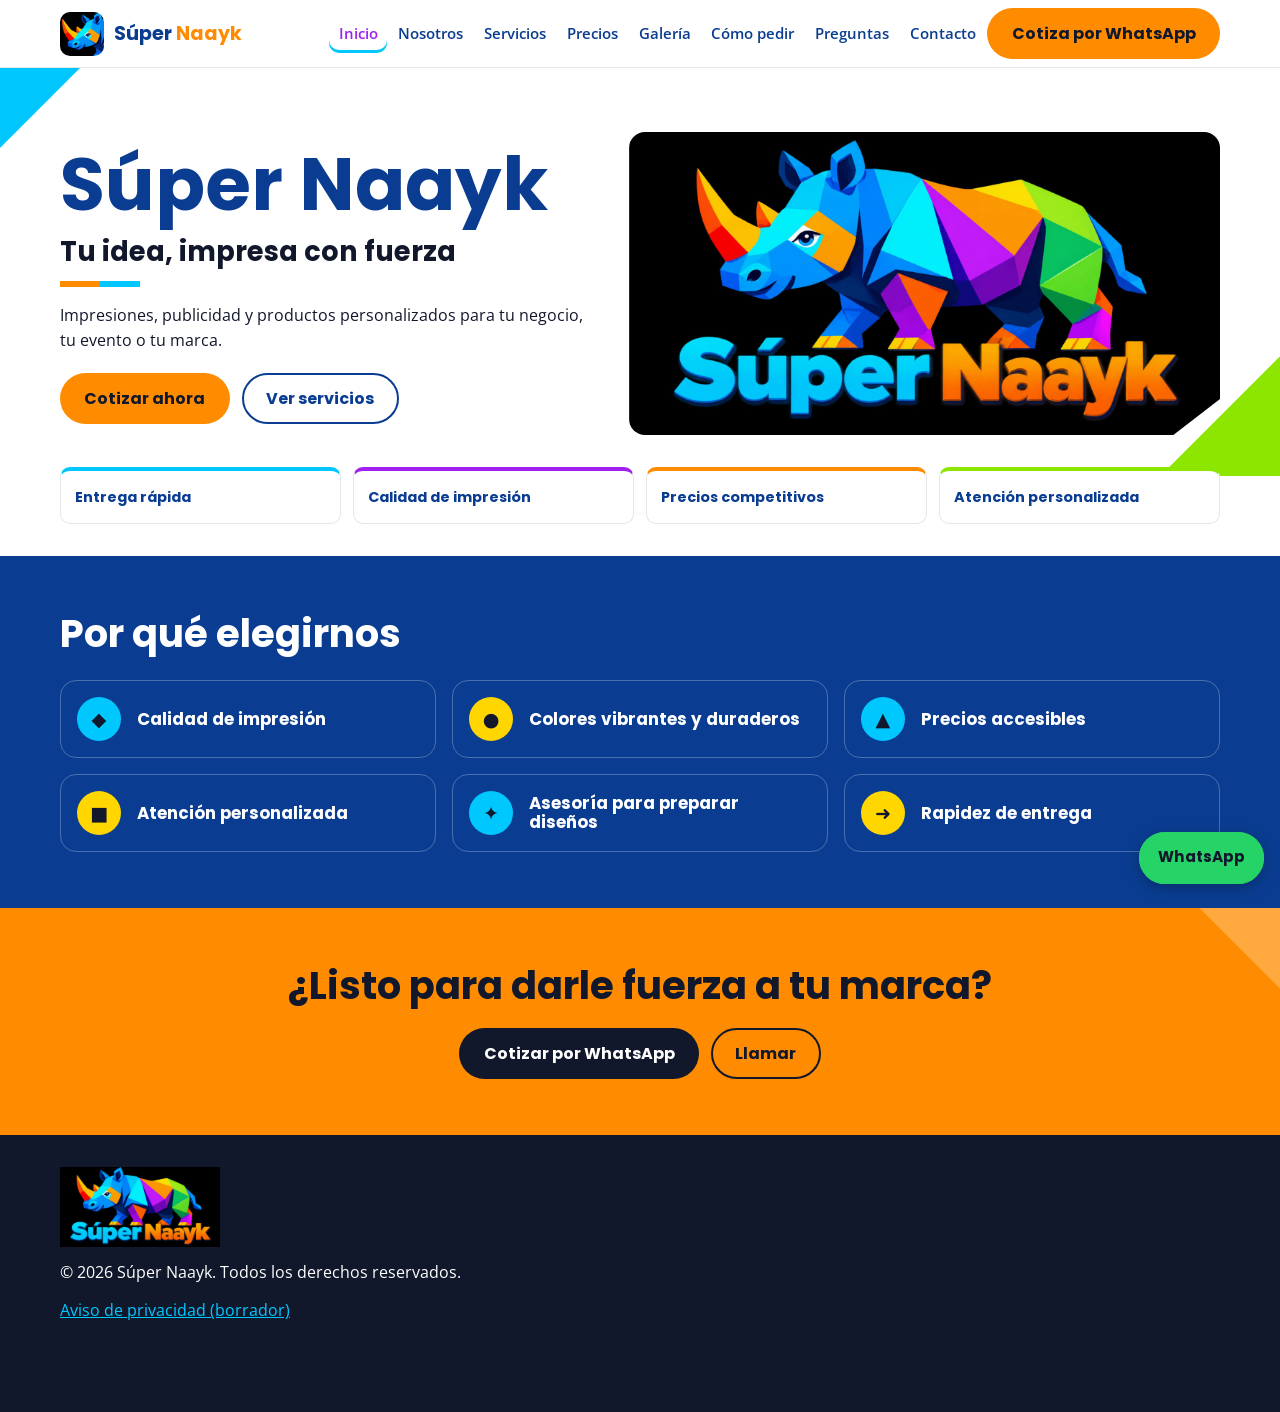
<file: index.html>
<!DOCTYPE html>
<html lang="es-MX">
<head>
  <meta charset="utf-8">
  <meta name="viewport" content="width=device-width, initial-scale=1">
  <title>Súper Naayk | Impresión de lonas, vinil y sublimación en Xalapa</title>
  <meta name="description" content="Impresión de gran formato, lonas, vinil, sublimación y productos personalizados en Xalapa, Veracruz. Cotiza por WhatsApp.">
  <meta property="og:title" content="Súper Naayk | Tu idea, impresa con fuerza">
  <meta property="og:description" content="Lonas, vinil, sublimación y productos personalizados. Cotiza por WhatsApp.">
  <meta property="og:type" content="website">
  <meta property="og:image" content="assets/img/logo/logo-supernaayk.jpeg">
  <link rel="icon" type="image/png" sizes="32x32" href="assets/icons/favicon-32.png">
  <link rel="apple-touch-icon" href="assets/icons/favicon-256.png">
  <link rel="preconnect" href="https://fonts.googleapis.com">
  <link rel="preconnect" href="https://fonts.gstatic.com" crossorigin>
  <link rel="stylesheet" href="https://fonts.googleapis.com/css2?family=Open+Sans:wght@400;600&family=Poppins:wght@600;700;800&display=swap">
  <link rel="stylesheet" href="css/styles.css">
</head>
<body>
<div class="splash" aria-hidden="true"><img src="assets/img/logo/logo-supernaayk.jpeg" width="1600" height="800" alt=""></div>
<a class="skip" href="#contenido">Saltar al contenido</a>

<!-- NAVEGACIÓN -->
<header class="nav">
  <div class="wrap nav__in">
    <a class="nav__brand" href="#inicio" aria-label="Súper Naayk, inicio">
      <img src="assets/icons/favicon-256.png" width="44" height="44" alt="">
      <span>Súper <b>Naayk</b></span>
    </a>
    <button class="nav__toggle" aria-expanded="false" aria-controls="menu" aria-label="Abrir menú"><span></span></button>
    <nav id="menu" class="nav__menu" aria-label="Principal">
      <a href="#inicio">Inicio</a><a href="#nosotros">Nosotros</a><a href="#servicios">Servicios</a>
      <a href="#precios">Precios</a><a href="#galeria">Galería</a><a href="#como-pedir">Cómo pedir</a>
      <a href="#faq">Preguntas</a><a href="#contacto">Contacto</a>
      <a class="btn btn--cta nav__cta" data-wa="general" href="https://wa.me/522281256779" target="_blank" rel="noopener noreferrer">Cotiza por WhatsApp</a>
    </nav>
  </div>
</header>

<main id="contenido">
<!-- PORTADA -->
<section data-view="inicio" id="inicio" class="hero">
  <i class="shape shape--a" aria-hidden="true"></i><i class="shape shape--b" aria-hidden="true"></i><i class="shape shape--c" aria-hidden="true"></i>
  <div class="wrap hero__grid">
    <div class="hero__text">
      <h1>Súper Naayk</h1>
      <p class="hero__slogan">Tu idea, impresa con fuerza</p>
      <p>Impresiones, publicidad y productos personalizados para tu negocio, tu evento o tu marca.</p>
      <div class="btns">
        <a class="btn btn--cta" data-wa="general" href="https://wa.me/522281256779" target="_blank" rel="noopener noreferrer">Cotizar ahora</a>
        <a class="btn btn--ghost" href="#servicios">Ver servicios</a>
      </div>
    </div>
    <div class="hero__art">
      <div class="hero__panel"><img src="assets/img/logo/logo-supernaayk.jpeg" width="1600" height="800" alt="Logotipo de Súper Naayk: rinoceronte facetado de colores"></div>
    </div>
  </div>
  <ul class="wrap perks">
    <li><b>Entrega rápida</b></li><li><b>Calidad de impresión</b></li><li><b>Precios competitivos</b></li><li><b>Atención personalizada</b></li>
  </ul>
</section>

<!-- POR QUÉ ELEGIRNOS -->
<section data-view="inicio" id="porque" class="sec sec--blue">
  <div class="wrap">
    <h2>Por qué elegirnos</h2>
    <ul class="why">
      <li><span class="ico" aria-hidden="true">◆</span><h3>Calidad de impresión</h3></li>
      <li><span class="ico" aria-hidden="true">●</span><h3>Colores vibrantes y duraderos</h3></li>
      <li><span class="ico" aria-hidden="true">▲</span><h3>Precios accesibles</h3></li>
      <li><span class="ico" aria-hidden="true">■</span><h3>Atención personalizada</h3></li>
      <li><span class="ico" aria-hidden="true">✦</span><h3>Asesoría para preparar diseños</h3></li>
      <li><span class="ico" aria-hidden="true">➜</span><h3>Rapidez de entrega</h3></li>
    </ul>
  </div>
</section>

<!-- LLAMADA FINAL -->
<section data-view="inicio" class="cta">
  <i class="shape shape--d" aria-hidden="true"></i>
  <div class="wrap">
    <h2>¿Listo para darle fuerza a tu marca?</h2>
    <div class="btns btns--center">
      <a class="btn btn--dark" data-wa="general" href="https://wa.me/522281256779" target="_blank" rel="noopener noreferrer">Cotizar por WhatsApp</a>
      <a class="btn btn--ghost-dark" id="call-btn" href="tel:+522281256779">Llamar</a>
    </div>
  </div>
</section>

<!-- NOSOTROS -->
<section data-view="nosotros" hidden id="nosotros" class="sec sec--gray">
  <div class="wrap">
    <h2>¿Quiénes somos?</h2>
    <p class="lead" data-proto>Súper Naayk nació de una idea sencilla: que cualquier negocio o persona pueda ver sus ideas hechas realidad con impresiones de calidad y un trato cercano. Trabajamos con lonas, vinil y sublimación para que tu marca se vea y se sienta fuerte.</p>
    <div class="cards cards--3">
      <article class="card card--accent"><h3>Misión</h3><p>Ofrecer al usuario un servicio de calidad y rapidez, dando soluciones de publicidad en distintas presentaciones.</p></article>
      <article class="card card--accent card--b"><h3>Visión</h3><p>Tener presencia en toda la región de Veracruz, con la posibilidad de hacer envíos fuera del estado para expandir la marca a todo el país.</p></article>
      <article class="card card--accent card--c"><h3>Valores</h3><ul class="tags"><li>Calidad</li><li>Compromiso</li><li>Creatividad</li><li>Puntualidad</li><li>Trato cercano</li></ul></article>
    </div>
    <div class="photos" aria-label="Espacio para fotografías del equipo y el taller">
      <div class="ph">Foto del taller<br><small>(próximamente)</small></div><div class="ph">Foto del equipo<br><small>(próximamente)</small></div>
    </div>
  </div>
</section>

<!-- SERVICIOS Y PRODUCTOS (JS generará las tarjetas desde js/products.js en la Fase 3) -->
<section data-view="servicios" hidden id="servicios" class="sec">
  <div class="wrap">
    <h2>Servicios y productos</h2>
    <p class="lead">Elige una categoría y cotiza directo por WhatsApp.</p>
    <div id="catalog-filters" class="filters" role="group" aria-label="Filtrar por categoría"></div>
    <div id="catalog-grid" class="cards cards--grid" aria-live="polite"></div>
  </div>
</section>

<!-- PRECIOS (misma fuente de datos que el catálogo) -->
<section data-view="precios" hidden id="precios" class="sec sec--gray">
  <div class="wrap">
    <h2>Precios</h2>
    <div id="price-table" class="price-table"></div>
    <p class="note">Precios sujetos a cambio. Consulta disponibilidad y descuentos por volumen.</p>
    <div class="btns">
      <a class="btn btn--cta" data-wa="general" href="https://wa.me/522281256779" target="_blank" rel="noopener noreferrer">Consultar por WhatsApp</a>
      <span class="btn btn--ghost is-disabled" aria-disabled="true">Catálogo PDF (próximamente)</span>
    </div>
  </div>
</section>

<!-- GALERÍA -->
<section data-view="galeria" hidden id="galeria" class="sec">
  <div class="wrap">
    <h2>Galería</h2>
    <div id="gallery-filters" class="filters" role="group" aria-label="Filtrar galería"></div>
    <div id="gallery-grid" class="gallery"><p class="empty">Muy pronto mostraremos aquí nuestros trabajos. Mientras tanto, cuéntanos tu idea y cotiza.</p></div>
  </div>
</section>

<!-- CÓMO PEDIR -->
<section data-view="como-pedir" hidden id="como-pedir" class="sec">
  <div class="wrap">
    <h2>Cómo pedir</h2>
    <ol class="steps">
      <li><h3>Cuéntanos tu idea</h3><p>O envía tu diseño.</p></li>
      <li><h3>Recibe tu cotización</h3><p>Con los detalles de tu pedido.</p></li>
      <li><h3>Aprueba el diseño</h3><p>Acuerda el anticipo y las condiciones.</p></li>
      <li><h3>Recoge o recibe tu pedido</h3><p>Según lo acordado.</p></li>
    </ol>
    <p class="note">El anticipo, la entrega y las condiciones se confirman directamente con el negocio.</p>
    <div class="btns"><a class="btn btn--cta btn--lg" data-wa="general" href="https://wa.me/522281256779" target="_blank" rel="noopener noreferrer">Iniciar conversación por WhatsApp</a></div>
  </div>
</section>

<!-- PREGUNTAS FRECUENTES (textos provisionales de prototipo) -->
<section data-view="faq" hidden id="faq" class="sec sec--gray">
  <div class="wrap wrap--narrow">
    <h2>Preguntas frecuentes</h2>
    <p class="note">Respuestas provisionales; se confirmarán con el negocio.</p>
    <div class="faq">
      <details><summary>¿Qué formatos de archivo aceptan?</summary><p>Pregúntanos por WhatsApp qué formatos son los más adecuados para tu trabajo.</p></details>
      <details><summary>¿Cuánto tiempo tarda un pedido?</summary><p>Depende del producto y la cantidad. Te lo confirmamos al cotizar.</p></details>
      <details><summary>¿Ofrecen diseño gráfico?</summary><p>Te asesoramos para preparar tu diseño. Consulta las condiciones por WhatsApp.</p></details>
      <details><summary>¿Existe un pedido mínimo?</summary><p>Varía según el producto. Consúltalo al solicitar tu cotización.</p></details>
      <details><summary>¿Qué métodos de pago aceptan?</summary><p>Te los indicamos al momento de acordar tu pedido.</p></details>
      <details><summary>¿Realizan envíos fuera de Xalapa o Veracruz?</summary><p>Consúltanos tu caso y te informamos las opciones disponibles.</p></details>
      <details><summary>¿Instalan lonas?</summary><p>Pregúntanos por WhatsApp si el servicio está disponible para tu proyecto.</p></details>
    </div>
  </div>
</section>

<!-- CONTACTO -->
<section data-view="contacto" hidden id="contacto" class="sec">
  <div class="wrap contact">
    <div>
      <h2>Contacto</h2>
      <p class="note" data-proto>Datos de prueba para el prototipo.</p>
      <ul class="info" id="info"></ul>
      <p class="social" id="social"></p>
    </div>
    <form id="contact-form" class="form" novalidate>
      <label for="f-nombre">Nombre</label><input id="f-nombre" name="nombre" autocomplete="name" required>
      <label for="f-tel">Teléfono</label><input id="f-tel" name="telefono" type="tel" autocomplete="tel" required>
      <label for="f-correo">Correo electrónico (opcional)</label><input id="f-correo" name="correo" type="email" autocomplete="email">
      <label for="f-producto">Producto de interés</label><select id="f-producto" name="producto"><option value="">Selecciona una opción</option></select>
      <label for="f-msg">Mensaje</label><textarea id="f-msg" name="mensaje" rows="4" required></textarea>
      <p class="note">Usaremos tus datos solo para responder tu solicitud. Aviso de privacidad: pendiente.</p>
      <button class="btn btn--cta" type="submit">Continuar por WhatsApp</button>
      <p id="form-status" role="status"></p>
    </form>
  </div>
</section>
</main>

<footer class="foot">
  <div class="wrap foot__in">
    <img src="assets/img/logo/logo-supernaayk.jpeg" width="160" height="80" alt="Súper Naayk" loading="lazy">
    <p>© 2026 Súper Naayk. Todos los derechos reservados.</p>
    <a href="privacidad.html">Aviso de privacidad (borrador)</a>
  </div>
</footer>

<a class="wa-float" data-wa="general" href="https://wa.me/522281256779" target="_blank" rel="noopener noreferrer" aria-label="Cotizar por WhatsApp">WhatsApp</a>
<script type="module" src="js/main.js"></script>
</body>
</html>
</file>
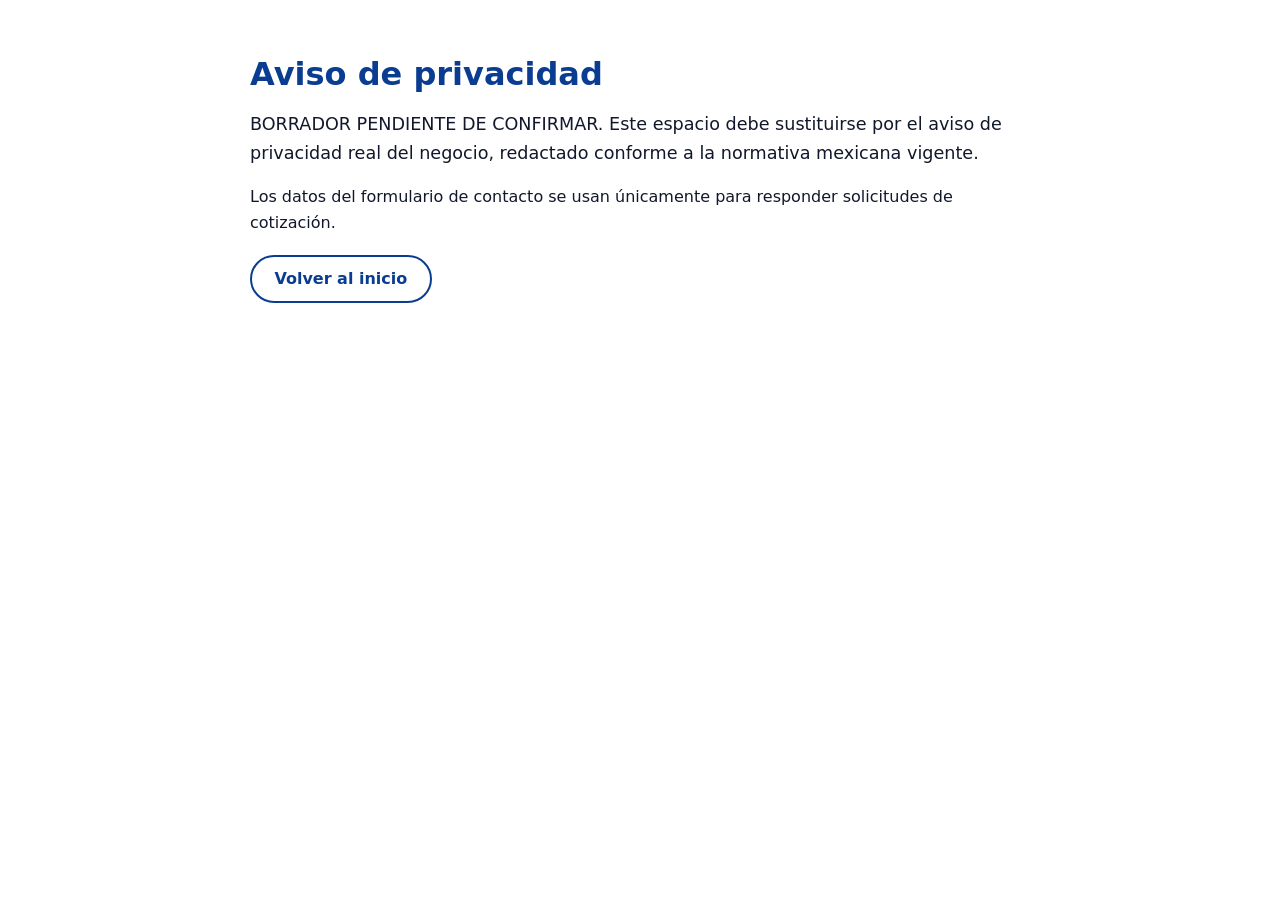
<file: privacidad.html>
<!DOCTYPE html>
<html lang="es-MX"><head><meta charset="utf-8"><meta name="viewport" content="width=device-width, initial-scale=1">
<title>Aviso de privacidad (borrador) | Súper Naayk</title><meta name="robots" content="noindex">
<link rel="stylesheet" href="css/styles.css"></head>
<body><main class="sec"><div class="wrap wrap--narrow"><h1>Aviso de privacidad</h1>
<p class="lead">BORRADOR PENDIENTE DE CONFIRMAR. Este espacio debe sustituirse por el aviso de privacidad real del negocio, redactado conforme a la normativa mexicana vigente.</p>
<p>Los datos del formulario de contacto se usan únicamente para responder solicitudes de cotización.</p>
<div class="btns"><a class="btn btn--ghost" href="index.html">Volver al inicio</a></div></div></main></body></html>
</file>
<file: css/styles.css>
/* Súper Naayk — identidad visual. Móvil primero. */
:root{
  --cyan:#00C8FF; --blue:#0A3D91; --orange:#FF8C00; --purple:#A020F0; --lime:#8CE600; --yellow:#FFD600;
  --white:#fff; --gray:#F2F4F6; --ink:#12182B;
  --font-h:'Poppins','Montserrat',system-ui,-apple-system,'Segoe UI',Arial,sans-serif;
  --font-b:'Open Sans','Lato',system-ui,-apple-system,'Segoe UI',Arial,sans-serif;
  --r:16px; --r-s:10px; --gap:1rem; --nav-h:68px; --max:1160px;
}
*,*::before,*::after{box-sizing:border-box}
html{scroll-behavior:smooth;scroll-padding-top:calc(var(--nav-h) + 12px)}
body{margin:0;font-family:var(--font-b);color:var(--ink);background:var(--white);line-height:1.6;font-size:1rem}
img{max-width:100%;height:auto;display:block}
h1,h2,h3{font-family:var(--font-h);line-height:1.15;margin:0 0 .6rem;color:var(--blue)}
h2{font-size:clamp(1.6rem,5vw,2.4rem)} h3{font-size:1.1rem}
a{color:var(--blue)}
:focus-visible{outline:3px solid var(--purple);outline-offset:3px}
.wrap{width:min(100% - 2rem,var(--max));margin-inline:auto}
.wrap--narrow{max-width:780px}
.skip{position:absolute;left:-999px;top:0;background:var(--ink);color:#fff;padding:.6rem 1rem;z-index:100}
.skip:focus{left:0}

/* Botones (mín. 48px de alto para uso táctil). Naranja con texto oscuro por contraste. */
.btn{display:inline-flex;align-items:center;justify-content:center;min-height:48px;padding:.7rem 1.4rem;border-radius:999px;font:700 1rem var(--font-h);text-decoration:none;border:2px solid transparent;cursor:pointer;transition:transform .2s,background .2s}
.btn:hover{transform:translateY(-2px)}
.btn--cta{background:var(--orange);color:var(--ink)} .btn--cta:hover{background:#ffa02e}
.btn--ghost{border-color:var(--blue);color:var(--blue);background:transparent} .btn--ghost:hover{background:var(--blue);color:#fff}
.btn--dark{background:var(--ink);color:#fff} .btn--ghost-dark{border-color:var(--ink);color:var(--ink)}
.btn--lg{min-height:56px;font-size:1.1rem}
.is-disabled{opacity:.55;cursor:not-allowed;pointer-events:none}
.btns{display:flex;flex-wrap:wrap;gap:.75rem;margin-top:1.2rem} .btns--center{justify-content:center}

/* Navegación */
.nav{position:sticky;top:0;z-index:50;background:rgba(255,255,255,.96);border-bottom:1px solid #e3e7ec;height:var(--nav-h)}
.nav__in{display:flex;align-items:center;justify-content:space-between;height:100%}
.nav__brand{display:flex;align-items:center;gap:.6rem;text-decoration:none;font:700 1.2rem var(--font-h);color:var(--blue)}
.nav__brand img{border-radius:10px;background:#000} .nav__brand b{color:var(--orange)}
.nav__toggle{width:48px;height:48px;border:0;background:none;cursor:pointer;display:grid;place-items:center}
.nav__toggle span,.nav__toggle span::before,.nav__toggle span::after{display:block;width:24px;height:3px;background:var(--blue);border-radius:2px;content:'';position:relative;transition:transform .2s}
.nav__toggle span::before{position:absolute;top:-8px} .nav__toggle span::after{position:absolute;top:8px}
.nav__menu{position:absolute;top:var(--nav-h);left:0;right:0;background:#fff;display:none;flex-direction:column;padding:1rem;gap:.25rem;border-bottom:1px solid #e3e7ec}
.nav-open .nav__menu{display:flex}
.nav__menu a:not(.btn){padding:.8rem .5rem;text-decoration:none;font-weight:600;border-radius:var(--r-s)}
.nav__menu a.is-active{color:var(--purple);box-shadow:inset 0 -3px var(--cyan)}
@media(min-width:1100px){
  .nav__toggle{display:none}
  .nav__menu{position:static;display:flex;flex-direction:row;align-items:center;padding:0;border:0;gap:.1rem;background:none}
  .nav__menu a:not(.btn){padding:.5rem .6rem;font-size:.92rem}
}

/* Portada */
.hero{position:relative;overflow:hidden;padding:2.5rem 0 1.5rem}
.shape{position:absolute;display:block;z-index:0;transition:transform .4s,background .4s}
.shape--a{top:-60px;left:-60px;width:200px;height:200px;background:var(--cyan);clip-path:polygon(0 0,100% 0,0 100%)}
.shape--b{bottom:80px;right:-50px;width:170px;height:170px;background:var(--lime);clip-path:polygon(100% 0,100% 100%,0 100%)}
.shape--c{top:35%;right:12%;width:70px;height:70px;background:var(--purple);clip-path:polygon(50% 0,100% 100%,0 100%);opacity:.9}
.hero:hover .shape--a{transform:scale(1.08);background:var(--purple)}
.hero:hover .shape--b{transform:scale(1.08);background:var(--yellow)}
.hero__grid{position:relative;z-index:1;display:grid;gap:2rem}
.hero h1{font-size:clamp(2.6rem,10vw,4.6rem);color:var(--blue);margin-bottom:.2rem}
.hero__slogan{font:700 clamp(1.2rem,4vw,1.7rem) var(--font-h);color:var(--ink);margin:0 0 .8rem}
.hero__slogan::after{content:'';display:block;width:80px;height:6px;margin-top:.5rem;background:linear-gradient(90deg,var(--orange) 50%,var(--cyan) 50%)}
.hero__panel{background:#000;clip-path:polygon(0 0,100% 0,100% 88%,92% 100%,0 100%);border-radius:var(--r);padding:.5rem;animation:enter .8s ease-out both}
@keyframes enter{from{opacity:0;transform:translateY(24px)}to{opacity:1;transform:none}}
.perks{position:relative;z-index:1;list-style:none;padding:0;margin:2rem auto 0;display:grid;grid-template-columns:1fr 1fr;gap:.75rem}
.perks li{background:#fff;border:1px solid #e3e7ec;border-top:4px solid var(--cyan);border-radius:var(--r-s);padding:.9rem;font-family:var(--font-h);font-size:.9rem;color:var(--blue)}
.perks li:nth-child(2){border-top-color:var(--purple)} .perks li:nth-child(3){border-top-color:var(--orange)} .perks li:nth-child(4){border-top-color:var(--lime)}
@media(min-width:860px){
  .hero{padding:4rem 0 2rem}
  .hero__grid{grid-template-columns:1fr 1.1fr;align-items:center}
  .perks{grid-template-columns:repeat(4,1fr)}
}

/* Secciones */
.sec{padding:3.5rem 0} .sec--gray{background:var(--gray)}
.sec--blue{background:var(--blue)} .sec--blue h2,.sec--blue h3{color:#fff}
.lead{font-size:1.1rem;max-width:70ch} .note{font-size:.9rem;color:#4a5568}
.cards{display:grid;gap:var(--gap);margin-top:1.5rem}
.cards--3{grid-template-columns:1fr} .cards--grid{grid-template-columns:repeat(auto-fill,minmax(240px,1fr))}
.card{background:#fff;border-radius:var(--r);padding:1.4rem;border:1px solid #e3e7ec}
.card--accent{border-top:6px solid var(--cyan)} .card--b{border-top-color:var(--orange)} .card--c{border-top-color:var(--purple)}
.tags{list-style:none;padding:0;margin:0;display:flex;flex-wrap:wrap;gap:.5rem}
.tags li{background:var(--gray);border-radius:999px;padding:.25rem .8rem;font-weight:600;font-size:.9rem}
.photos{display:grid;gap:var(--gap);margin-top:1.5rem}
.ph,.empty{display:grid;place-items:center;text-align:center;min-height:180px;border:2px dashed #aab4c2;border-radius:var(--r);color:#4a5568;padding:1rem}
.filters{display:flex;flex-wrap:wrap;gap:.5rem;margin-top:1rem}
.filters button{min-height:44px;padding:.4rem 1rem;border-radius:999px;border:2px solid var(--blue);background:#fff;color:var(--blue);font:600 .95rem var(--font-b);cursor:pointer}
.filters button[aria-pressed="true"]{background:var(--blue);color:#fff}
.gallery{display:grid;gap:var(--gap);grid-template-columns:repeat(auto-fill,minmax(200px,1fr));margin-top:1.2rem}
.price-table{margin-top:1.2rem;overflow-wrap:anywhere}
.why{list-style:none;padding:0;margin:1.5rem 0 0;display:grid;gap:var(--gap);grid-template-columns:1fr}
.why li{display:flex;align-items:center;gap:1rem;padding:1rem;border:1px solid rgba(255,255,255,.25);border-radius:var(--r)}
.why h3{margin:0;font-size:1.05rem}
.ico{flex:none;width:44px;height:44px;border-radius:50%;display:grid;place-items:center;background:var(--cyan);color:var(--ink);font-size:1.2rem}
.why li:nth-child(even) .ico{background:var(--yellow)}
.steps{list-style:none;counter-reset:s;padding:0;margin:1.5rem 0;display:grid;gap:var(--gap)}
.steps li{counter-increment:s;position:relative;padding:1.2rem 1.2rem 1.2rem 4.2rem;background:var(--gray);border-radius:var(--r)}
.steps li::before{content:counter(s);position:absolute;left:1rem;top:1.1rem;width:2.4rem;height:2.4rem;border-radius:50%;background:var(--blue);color:#fff;display:grid;place-items:center;font:700 1.1rem var(--font-h)}
.steps p{margin:0}
.faq details{background:#fff;border-radius:var(--r-s);margin-bottom:.6rem;border:1px solid #e3e7ec}
.faq summary{cursor:pointer;padding:1rem;font-weight:600;min-height:48px}
.faq details p{margin:0;padding:0 1rem 1rem}
.faq details[open]{border-left:5px solid var(--orange)}
.cta{position:relative;overflow:hidden;background:var(--orange);padding:3.5rem 0;text-align:center}
.cta h2{color:var(--ink)} .cta .wrap{position:relative;z-index:1}
.shape--d{right:-40px;top:-40px;width:160px;height:160px;background:rgba(255,255,255,.25);clip-path:polygon(100% 0,100% 100%,0 0)}
.contact{display:grid;gap:2rem}
.info{list-style:none;padding:0} .info li{margin-bottom:.6rem}
.social a{margin-right:1rem;font-weight:600}
.form{display:grid;gap:.4rem}
.form label{font-weight:600;margin-top:.5rem}
.form input,.form select,.form textarea{width:100%;min-height:48px;padding:.6rem .8rem;border:2px solid #aab4c2;border-radius:var(--r-s);font:inherit}
.form .error{color:#b00020;font-size:.9rem}
.foot{background:var(--ink);color:#fff;padding:2rem 0;padding-bottom:5.5rem}
.foot__in{display:grid;gap:.8rem;justify-items:start} .foot a{color:var(--cyan)} .foot p{margin:0}

/* Botón flotante de WhatsApp (el pie lleva margen inferior para que no tape el aviso) */
.wa-float{position:fixed;right:1rem;bottom:1rem;z-index:60;min-height:52px;padding:.8rem 1.2rem;border-radius:999px;background:#25D366;color:var(--ink);font:700 .95rem var(--font-h);text-decoration:none;box-shadow:0 4px 14px rgba(0,0,0,.25)}

@media(min-width:700px){
  .cards--3{grid-template-columns:repeat(3,1fr)}
  .photos,.why{grid-template-columns:1fr 1fr}
  .steps{grid-template-columns:repeat(2,1fr)}
  .contact{grid-template-columns:1fr 1fr}
}
@media(min-width:1000px){.steps{grid-template-columns:repeat(4,1fr)}.why{grid-template-columns:repeat(3,1fr)}}
@media(prefers-reduced-motion:reduce){
  html{scroll-behavior:auto}
  *,*::before,*::after{animation:none!important;transition:none!important}
}

/* Catálogo, precios, galería, lightbox */
.card--prod{display:flex;flex-direction:column;gap:.5rem}
.card--prod .btn{margin-top:auto}
.card--prod p{margin:0}
.thumb{display:grid;place-items:center;text-align:center;min-height:130px;border-radius:var(--r-s);font-size:.85rem;color:var(--ink);padding:.8rem;background:var(--cyan);clip-path:polygon(0 0,100% 0,100% 85%,90% 100%,0 100%)}
.thumb--sublimacion{background:#d9a8fb}.thumb--otros{background:#c7f27a}
.thumb-img{width:100%;aspect-ratio:4/3;object-fit:cover;border-radius:var(--r-s)}
.price{font-weight:700;color:var(--blue)}
.price-list{list-style:none;margin:0;padding:0;display:grid;gap:.5rem}
.price-list li{display:grid;gap:.15rem;background:#fff;border-radius:var(--r-s);padding:.8rem 1rem;border-left:5px solid var(--cyan)}
.price-list span{font-size:.92rem}
@media(min-width:700px){.price-list li{grid-template-columns:2fr 1.4fr 1.6fr;align-items:center;gap:1rem}}
.gitem{padding:0;border:0;background:none;cursor:pointer;border-radius:var(--r-s);overflow:hidden}
.gitem img{width:100%;aspect-ratio:4/3;object-fit:cover}
.lightbox{border:0;padding:1rem;border-radius:var(--r);max-width:min(92vw,900px)}
.lightbox::backdrop{background:rgba(0,0,0,.75)}
.lightbox img{max-height:75vh;margin:auto;object-fit:contain}
.lb-close{position:absolute;top:.4rem;right:.6rem;width:44px;height:44px;border:0;border-radius:50%;background:var(--ink);color:#fff;font-size:1.6rem;cursor:pointer}
[hidden]{display:none!important}

/* ===== Dinamismo y animaciones ===== */
main{min-height:70vh}
[tabindex="-1"]:focus{outline:none}
.splash{position:fixed;inset:0;z-index:200;background:#000;display:grid;place-items:center;animation:splashOut .35s .8s ease forwards}
.splash img{width:min(80vw,440px);animation:splashLogo .8s cubic-bezier(.2,.8,.2,1) backwards}
@keyframes splashOut{to{opacity:0;visibility:hidden}}
@keyframes splashLogo{from{opacity:0;transform:scale(.8)}}
.rise{animation:rise .55s cubic-bezier(.2,.8,.2,1) backwards;animation-delay:calc(var(--i,0)*70ms)}
@keyframes rise{from{opacity:0;transform:translateY(22px)}}
[data-view]:not([hidden]){animation:viewIn .4s ease backwards}
@keyframes viewIn{from{opacity:0}}
.hero__text>*{animation:rise .6s cubic-bezier(.2,.8,.2,1) .4s backwards}
.hero__text>:nth-child(2){animation-delay:.5s}.hero__text>:nth-child(3){animation-delay:.6s}.hero__text>:nth-child(4){animation-delay:.7s}
.hero__art{animation:float 6s ease-in-out infinite}
@keyframes float{50%{transform:translateY(-10px)}}
.shape--c{animation:float 5s ease-in-out infinite}

/* Botones: brillo, destello y elevación */
.btn{position:relative;overflow:hidden;isolation:isolate;transition:transform .2s,box-shadow .25s,background .2s,color .2s}
.btn::before{content:'';position:absolute;inset:0;z-index:-1;opacity:0;transition:opacity .25s;background:radial-gradient(130px circle at var(--mx,50%) var(--my,50%),rgba(255,255,255,.6),transparent 70%)}
.btn::after{content:'';position:absolute;top:0;left:-80%;width:50%;height:100%;transform:skewX(-20deg);background:linear-gradient(100deg,transparent,rgba(255,255,255,.55),transparent)}
.btn:hover::before{opacity:1}
.btn:hover::after{animation:shine .7s}
@keyframes shine{to{left:140%}}
.btn:hover{transform:translateY(-3px) scale(1.03)}
.btn:active{transform:scale(.96)}
.btn--cta:hover{box-shadow:0 8px 26px rgba(255,140,0,.6)}
.btn--ghost:hover{box-shadow:0 8px 22px rgba(10,61,145,.35)}
.btn--dark:hover{box-shadow:0 8px 24px rgba(0,0,0,.4)}
.btn--ghost-dark:hover{background:var(--ink);color:#fff}

/* Menú, filtros, tarjetas y demás elementos */
.nav__menu a:not(.btn){position:relative;transition:color .2s}
.nav__menu a:not(.btn)::after{content:'';position:absolute;left:.5rem;right:.5rem;bottom:2px;height:3px;border-radius:2px;background:var(--orange);transform:scaleX(0);transition:transform .25s}
.nav__menu a:not(.btn):hover{color:var(--purple)} .nav__menu a:not(.btn):hover::after{transform:scaleX(1)}
.nav__brand img{transition:transform .3s} .nav__brand:hover img{transform:rotate(-8deg) scale(1.1)}
.filters button{transition:transform .2s,box-shadow .2s,background .2s,color .2s}
.filters button:hover{transform:translateY(-2px);box-shadow:0 6px 16px rgba(0,200,255,.35)}
.card,.perks li,.why li,.price-list li,.steps li,.faq details,.ph{position:relative;transition:transform .25s,box-shadow .25s,border-color .25s,background-color .25s}
.card:hover,.perks li:hover,.price-list li:hover{transform:translateY(-5px);box-shadow:0 12px 28px rgba(0,200,255,.28)}
.card:hover,.perks li:hover,.price-list li:hover,.why li:hover{background-image:radial-gradient(260px circle at var(--mx,50%) var(--my,50%),rgba(0,200,255,.14),transparent 65%)}
.why li:hover{transform:translateY(-4px);border-color:var(--cyan);background-color:rgba(255,255,255,.08)}
.steps li:hover{transform:translateX(6px);box-shadow:0 8px 20px rgba(160,32,240,.25)}
.ico{transition:transform .3s} .why li:hover .ico{transform:rotate(20deg) scale(1.15)}
.faq details:hover{box-shadow:0 6px 16px rgba(255,140,0,.25)}
.form input:focus,.form select:focus,.form textarea:focus{outline:none;border-color:var(--cyan);box-shadow:0 0 0 4px rgba(0,200,255,.25)}
.form input,.form select,.form textarea{transition:border-color .2s,box-shadow .2s}
.wa-float{transition:transform .2s} .wa-float:hover{transform:scale(1.08)}
.wa-float::after{content:'';position:absolute;inset:0;border-radius:999px;border:3px solid #25D366;animation:ring 2.2s infinite}
@keyframes ring{from{transform:scale(1);opacity:.8}to{transform:scale(1.35);opacity:0}}
@media(prefers-reduced-motion:reduce){.splash{display:none}}
</file>
